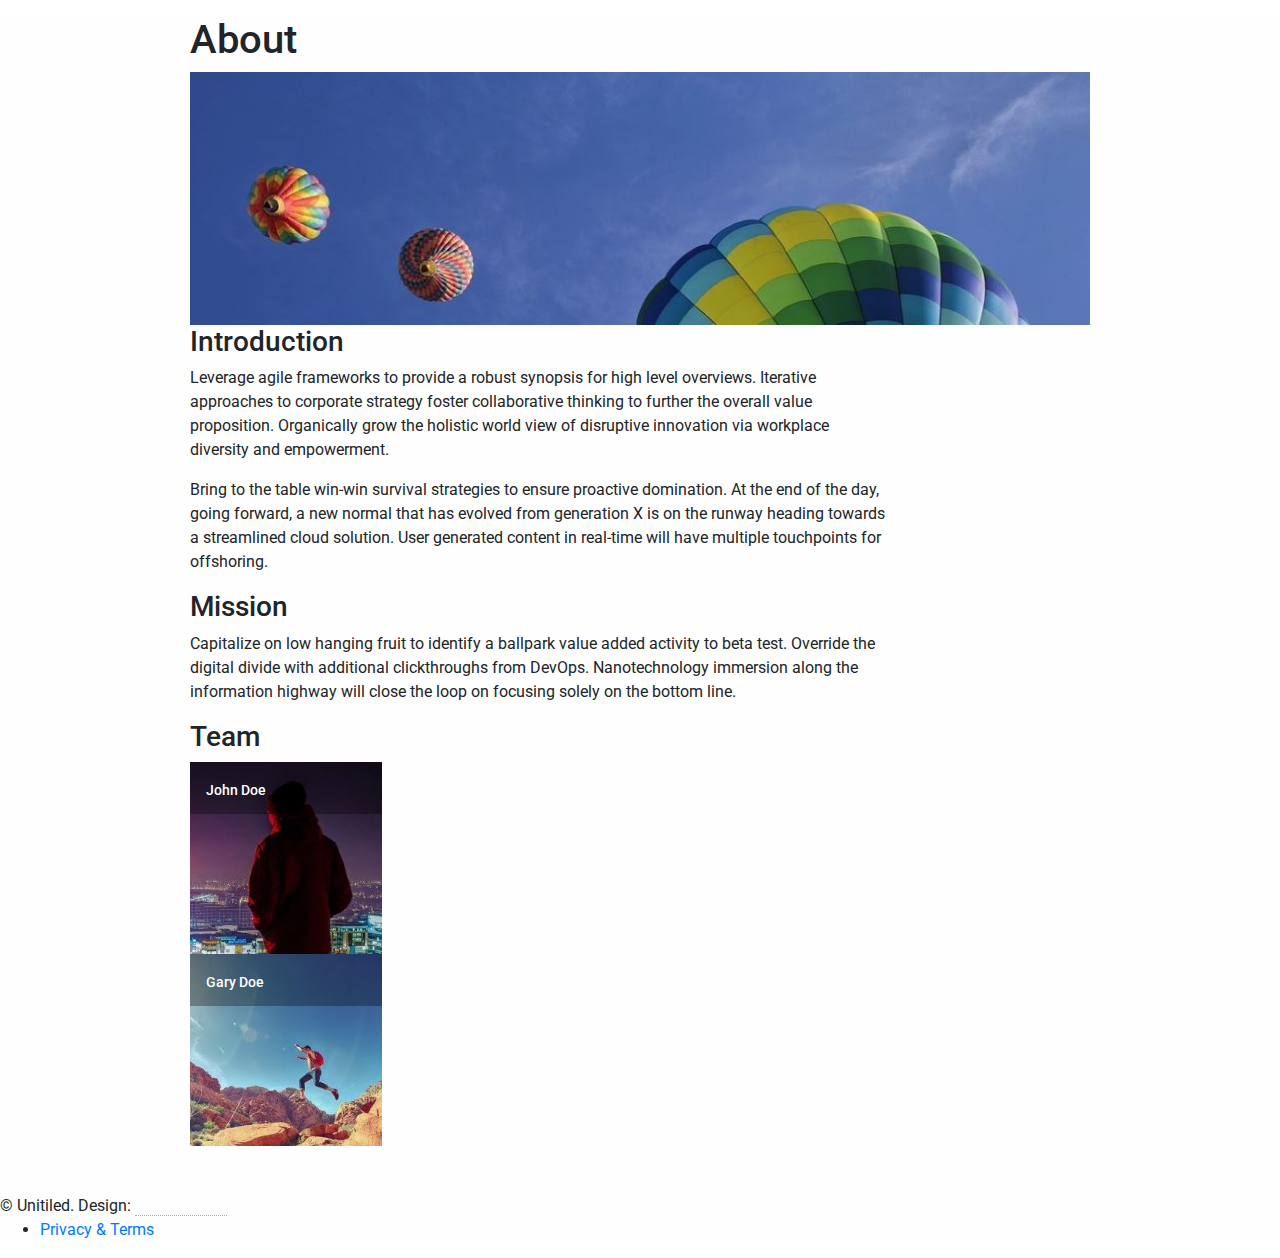
<file: about.html>
<!DOCTYPE html>
<html lang="en-US">

<head>
  <meta charset="UTF-8">
  <meta http-equiv="X-UA-Compatible" content="IE=edge">
  <meta name="viewport" content="width=device-width, initial-scale=1">
  <title>Acerca De Mi</title>
  <meta name="description" content="Your about page description" />
  <link
    href="https://fonts.googleapis.com/css?family=Roboto:regular,bold,italic,thin,light,bolditalic,black,medium&amp;amp;lang=en"
    rel="stylesheet">
  <link href="https://fonts.googleapis.com/icon?family=Material+Icons" rel="stylesheet">
  <link href="https://code.getmdl.io/1.3.0/material.indigo-pink.min.css" rel="stylesheet">
  <link href="styles/main.css" rel="stylesheet">
  <link rel="stylesheet" href="https://cdnjs.cloudflare.com/ajax/libs/animate.css/3.7.2/animate.min.css">
  <link rel="stylesheet" href="https://maxcdn.bootstrapcdn.com/bootstrap/4.0.0/css/bootstrap.min.css" integrity="sha384-Gn5384xqQ1aoWXA+058RXPxPg6fy4IWvTNh0E263XmFcJlSAwiGgFAW/dAiS6JXm" crossorigin="anonymous">
</head>

<body id="top">
  <main class="mdl-layout__content w-100">
    <div class="site-content">
      <div class="mdl-grid site-max-width">
        <div class="mdl-cell mdl-cell--12-col mdl-card mdl-shadow--4dp page-content">
          <div class="mdl-card__title">
            <h1 class="mdl-card__title-text">About</h1>
          </div>
          <div class="mdl-card__media"><img class="article-image" src="img/about.jpg" border="0" alt="About">
          </div>
          <div class="mdl-grid site-copy">
            <div class="mdl-cell mdl-cell--12-col">
              <h3 class="mdl-cell mdl-cell--12-col mdl-typography--headline">Introduction</h3>
              <div class="mdl-cell mdl-cell--8-col mdl-card__supporting-text no-padding ">
                <p>Leverage agile frameworks to provide a robust synopsis for high level overviews. Iterative approaches
                  to corporate strategy foster collaborative thinking to further the overall value proposition.
                  Organically grow the holistic world view of disruptive innovation via workplace diversity and
                  empowerment.</p>
                <p>Bring to the table win-win survival strategies to ensure proactive domination. At the end of the day,
                  going forward, a new normal that has evolved from generation X is on the runway heading towards a
                  streamlined cloud solution. User generated content in real-time will have multiple touchpoints for
                  offshoring.</p>
              </div>


              <h3 class="mdl-cell mdl-cell--12-col mdl-typography--headline">Mission</h3>
              <div class="mdl-cell mdl-cell--8-col mdl-card__supporting-text no-padding ">
                <p>
                  Capitalize on low hanging fruit to identify a ballpark value added activity to beta test. Override the
                  digital divide with additional clickthroughs from DevOps. Nanotechnology immersion along the
                  information highway will close the loop on focusing solely on the bottom line.
                </p>
              </div>


              <h3 class="mdl-cell mdl-cell--12-col mdl-typography--headline">Team</h3>

              <div class="mdl-grid">
                <div class="mdl-cell mdl-cell--4-col">
                  <div class="demo-card-image mdl-card mdl-shadow--2dp person1">
                    <div class="mdl-card__title mdl-card--expand"></div>
                    <div class="mdl-card__actions">
                      <span class="demo-card-image__filename">John Doe</span>
                    </div>
                  </div>
                </div>

                <div class="mdl-cell mdl-cell--4-col">
                  <div class="demo-card-image mdl-card mdl-shadow--2dp person2">
                    <div class="mdl-card__title mdl-card--expand"></div>
                    <div class="mdl-card__actions">
                      <span class="demo-card-image__filename">Gary Doe</span>
                    </div>
                  </div>
                </div>
              </div>

            </div>
          </div>
        </div>
      </div>
    </div>
    <footer class="mdl-mini-footer">
      <div class="footer-container">
        <div class="mdl-logo">&copy; Unitiled. Design: <a href="https://templateflip.com/"
            target="_blank">TemplateFlip</a></div>
        <ul class="mdl-mini-footer__link-list">
          <li><a href="#">Privacy & Terms</a></li>
        </ul>
      </div>
    </footer>
  </main>
  <script src="https://code.getmdl.io/1.3.0/material.min.js" defer></script>
  </div>
</body>

</html>
</file>
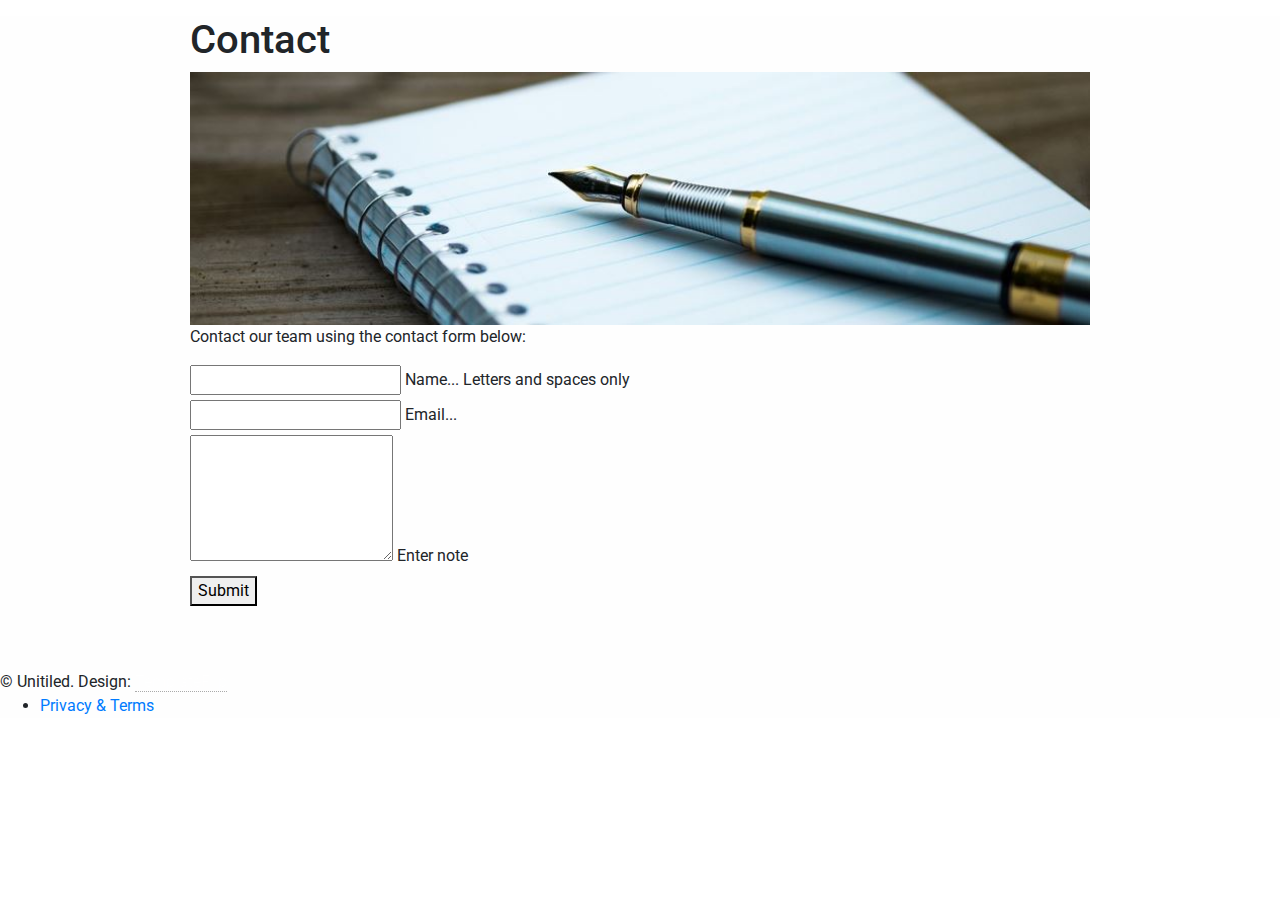
<file: contact.html>
<!DOCTYPE html>
<html lang="en-US">

<head>
  <meta charset="UTF-8">
  <meta http-equiv="X-UA-Compatible" content="IE=edge">
  <meta name="viewport" content="width=device-width, initial-scale=1">
  <title>Contacto</title>
  <meta name="description" content="Your contact page description" />
  <link
    href="https://fonts.googleapis.com/css?family=Roboto:regular,bold,italic,thin,light,bolditalic,black,medium&amp;amp;lang=en"
    rel="stylesheet">
  <link href="https://fonts.googleapis.com/icon?family=Material+Icons" rel="stylesheet">
  <link href="https://code.getmdl.io/1.3.0/material.indigo-pink.min.css" rel="stylesheet">
  <link href="styles/main.css" rel="stylesheet">
  <link rel="stylesheet" href="https://cdnjs.cloudflare.com/ajax/libs/animate.css/3.7.2/animate.min.css">
  <link rel="stylesheet" href="https://maxcdn.bootstrapcdn.com/bootstrap/4.0.0/css/bootstrap.min.css"
    integrity="sha384-Gn5384xqQ1aoWXA+058RXPxPg6fy4IWvTNh0E263XmFcJlSAwiGgFAW/dAiS6JXm" crossorigin="anonymous">
</head>

<body id="top">

  <main class="mdl-layout__content w-100">
    <div class="site-content">
      <div class="mdl-grid site-max-width">
        <div class="mdl-cell mdl-cell--12-col mdl-card mdl-shadow--4dp page-content">
          <div class="mdl-card__title">
            <h1 class="mdl-card__title-text">Contact</h1>
          </div>
          <div class="mdl-card__media"><img class="article-image" src="img/contact.jpg" border="0" alt="Contact">
          </div>
          <div class="mdl-grid site-copy">
            <div class="mdl-cell mdl-cell--12-col">
              <div class="mdl-card__supporting-text">
                <p>Contact our team using the contact form below:</p>
                <form action="https://formspree.io/email@example.com" method="POST" class="form-contact">
                  <div class="mdl-textfield mdl-js-textfield mdl-textfield--floating-label">
                    <input class="mdl-textfield__input" pattern="[A-Z,a-z, ]*" type="text" id="Name" name="name">
                    <label class="mdl-textfield__label" for="Name">Name...</label>
                    <span class="mdl-textfield__error">Letters and spaces only</span>
                  </div>
                  <div class="mdl-textfield mdl-js-textfield mdl-textfield--floating-label">
                    <input class="mdl-textfield__input" type="text" id="Email" name="_replyto">
                    <label class="mdl-textfield__label" for="Email">Email...</label>
                  </div>
                  <div class="mdl-textfield mdl-js-textfield mdl-textfield--floating-label">
                    <textarea class="mdl-textfield__input" type="text" rows="5" id="note" name="message"></textarea>
                    <label class="mdl-textfield__label" for="note">Enter note</label>
                  </div>
                  <p>
                    <button class="mdl-button mdl-js-button mdl-button--raised mdl-js-ripple-effect mdl-button--accent"
                      type="submit">
                      Submit
                    </button>
                  </p>
                </form>
              </div>
            </div>
          </div>
        </div>
      </div>
    </div>
    <footer class="mdl-mini-footer">
      <div class="footer-container">
        <div class="mdl-logo">&copy; Unitiled. Design: <a href="https://templateflip.com/"
            target="_blank">TemplateFlip</a></div>
        <ul class="mdl-mini-footer__link-list">
          <li><a href="#">Privacy & Terms</a></li>
        </ul>
      </div>
    </footer>
  </main>
  <script src="https://code.getmdl.io/1.3.0/material.min.js" defer></script>
  </div>
</body>

</html>
</file>
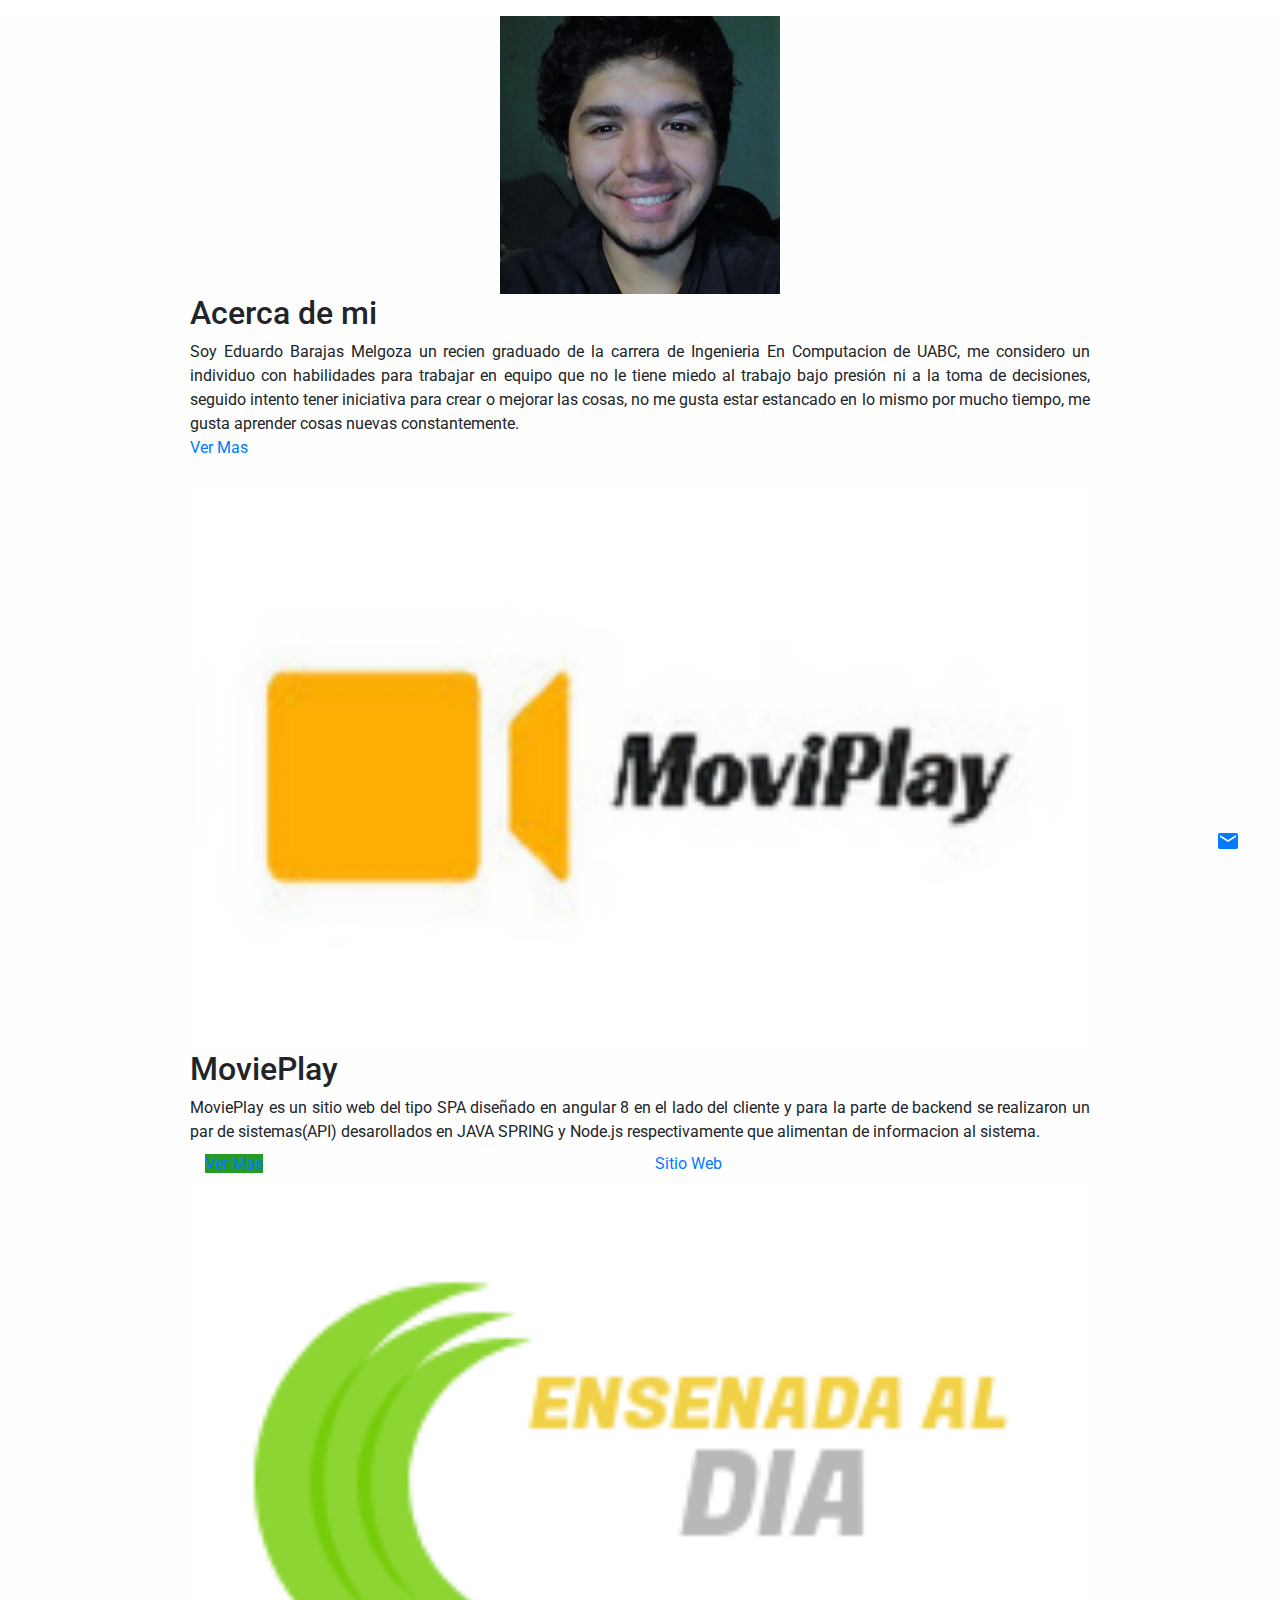
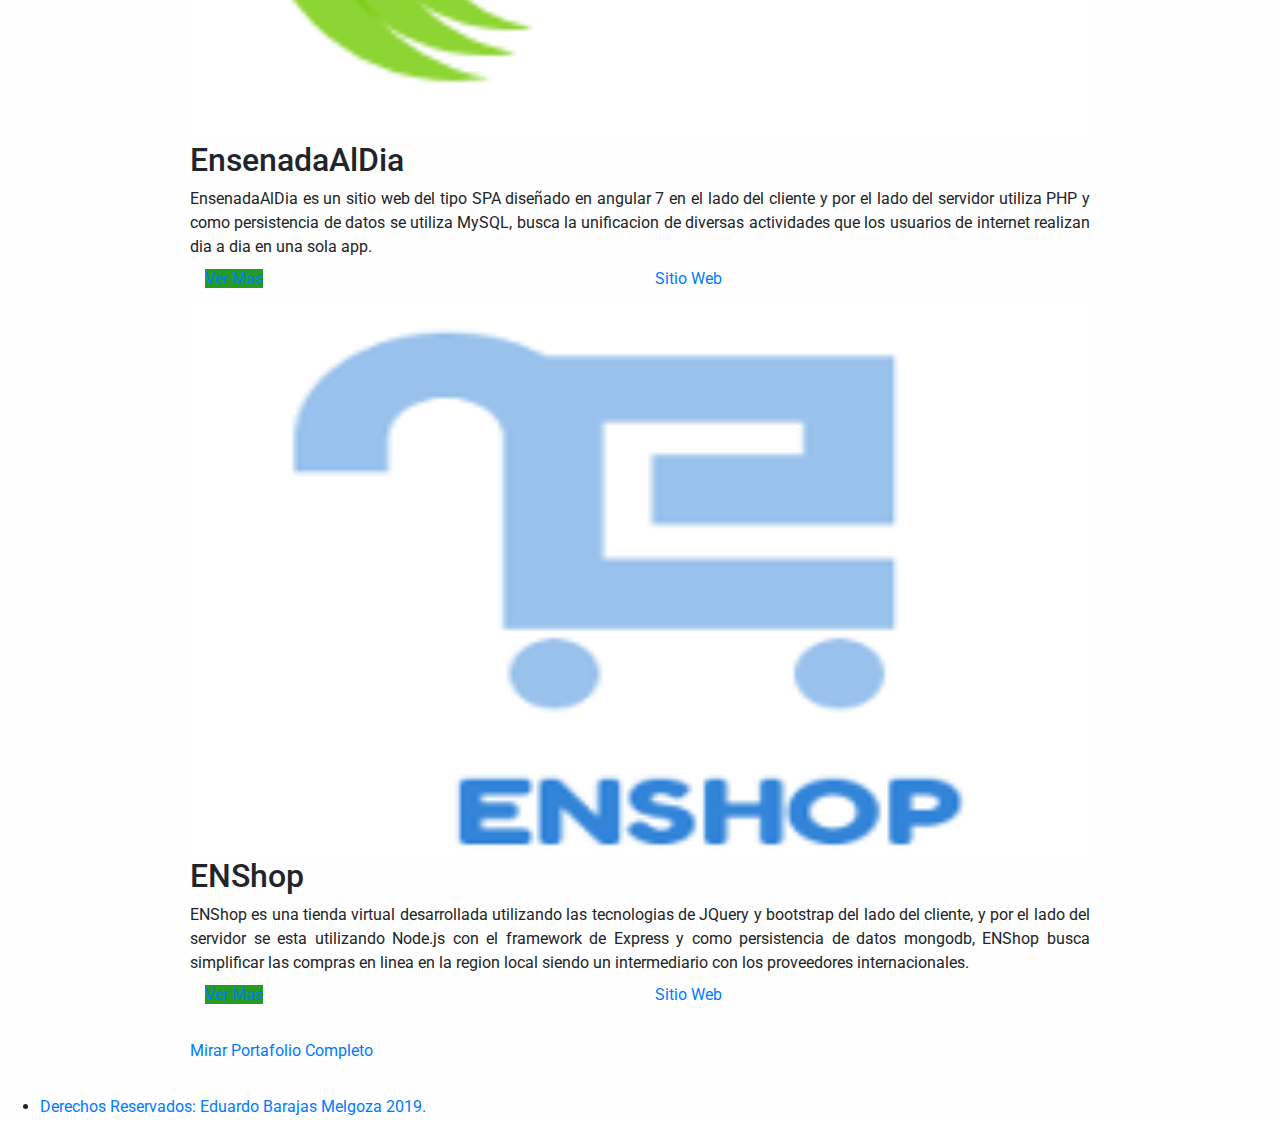
<file: home.html>
<!DOCTYPE html>
<html lang="en-US">

<head>
  <meta charset="UTF-8">
  <meta http-equiv="X-UA-Compatible" content="IE=edge">
  <meta name="viewport" content="width=device-width, initial-scale=1">
  <title>Inicio</title>
  <meta name="description" content="Porfolio Page." />
  <link
    href="https://fonts.googleapis.com/css?family=Roboto:regular,bold,italic,thin,light,bolditalic,black,medium&amp;amp;lang=en"
    rel="stylesheet">
  <link href="https://fonts.googleapis.com/icon?family=Material+Icons" rel="stylesheet">
  <link href="https://code.getmdl.io/1.3.0/material.indigo-pink.min.css" rel="stylesheet">
  <link href="styles/main.css" rel="stylesheet">
  <link rel="stylesheet" href="https://cdnjs.cloudflare.com/ajax/libs/animate.css/3.7.2/animate.min.css">
  <link rel="stylesheet" href="https://maxcdn.bootstrapcdn.com/bootstrap/4.0.0/css/bootstrap.min.css" integrity="sha384-Gn5384xqQ1aoWXA+058RXPxPg6fy4IWvTNh0E263XmFcJlSAwiGgFAW/dAiS6JXm" crossorigin="anonymous">
  <script src="scripts/require.js"></script>
  <script src="scripts/projectLoader.js"></script>
</head>

<body id="top" onload="loadProjects(3)">
  <div class="mdl-layout mdl-js-layout mdl-layout--fixed-header"><a href="contact.html" id="contact-button"
      class="mdl-button mdl-button--fab mdl-js-button mdl-button--raised mdl-js-ripple-effect mdl-color--accent mdl-color-text--accent-contrast mdl-shadow--4dp"><i
        class="material-icons">mail</i></a>
    <main class="mdl-layout__content w-100">
      <div class="site-content">
        <div class="container">
          <section class="section--center mdl-grid site-max-width">
            <header
              class="section__play-btn mdl-cell mdl-cell--3-col-desktop mdl-cell--2-col-tablet mdl-cell--4-col-phone mdl-color--teal-100 mdl-color-text--white  mdl-shadow--4dp animated slow fadeInLeft">
              <img src="img/profile.jpg" alt="profile-picture">
            </header>
            <div
              class="mdl-card mdl-cell mdl-cell--9-col-desktop mdl-cell--6-col-tablet mdl-cell--4-col-phone  mdl-shadow--4dp animated slow fadeInLeft">
              <div class="mdl-card__title py-0">
                <h2 class="mdl-card__title-text">Acerca de mi</h2>
              </div>
              <div class="mdl-card__supporting-text text-justify">
                Soy Eduardo Barajas Melgoza un recien graduado de la carrera de Ingenieria En Computacion de UABC, me considero un individuo con habilidades para trabajar en equipo que no le tiene miedo 
                al trabajo bajo presión ni a la toma de decisiones, seguido intento tener iniciativa para crear o mejorar las cosas,
                no me gusta estar estancado en lo mismo por mucho tiempo, me gusta aprender cosas nuevas constantemente.
              </div>
              <div class="mdl-card__actions  mdl-card--border">
                <a href="#"
                  class="mdl-button mdl-button--colored mdl-js-button mdl-js-ripple-effect mdl-button--accent">Ver Mas</a>
              </div>
            </div>
          </section>
          <section class="section--center mdl-grid site-max-width" id="projects-container">
            <!--Aqui van los proyectos-->
          </section>
          <section class="section--center mdl-grid site-max-width homepage-portfolio">
            <a class="mdl-button mdl-button--raised mdl-js-button mdl-js-ripple-effect mdl-button--accent"
            href="#" id="portafolioBtn">Mirar Portafolio Completo</a>
          </section>

        </div>
      </div>
      <footer class="mdl-mini-footer">
        <div class="footer-container">
          <ul class="mdl-mini-footer__link-list">
            <li><a href="#">Derechos Reservados: Eduardo Barajas Melgoza 2019.</a></li>
          </ul>
        </div>
      </footer>
    </main>
    <script src="scripts/material.js" defer></script>
    <script src="scripts/main.js"></script>
    <script src="https://code.jquery.com/jquery-3.4.1.min.js" integrity="sha256-CSXorXvZcTkaix6Yvo6HppcZGetbYMGWSFlBw8HfCJo="
      crossorigin="anonymous"></script>
    <script>
        $(document).ready(e => {
            $('#portafolioBtn').click( e => {
                parent.$('body').trigger( 'portafolioClick' );
            });
        });
        function moreClick(id) {
            sessionStorage.setItem('currentProjectIndex', id);
            parent.$('body').trigger('projectClicked');
        }
    </script>
  </div>
</body>

</html>
</file>
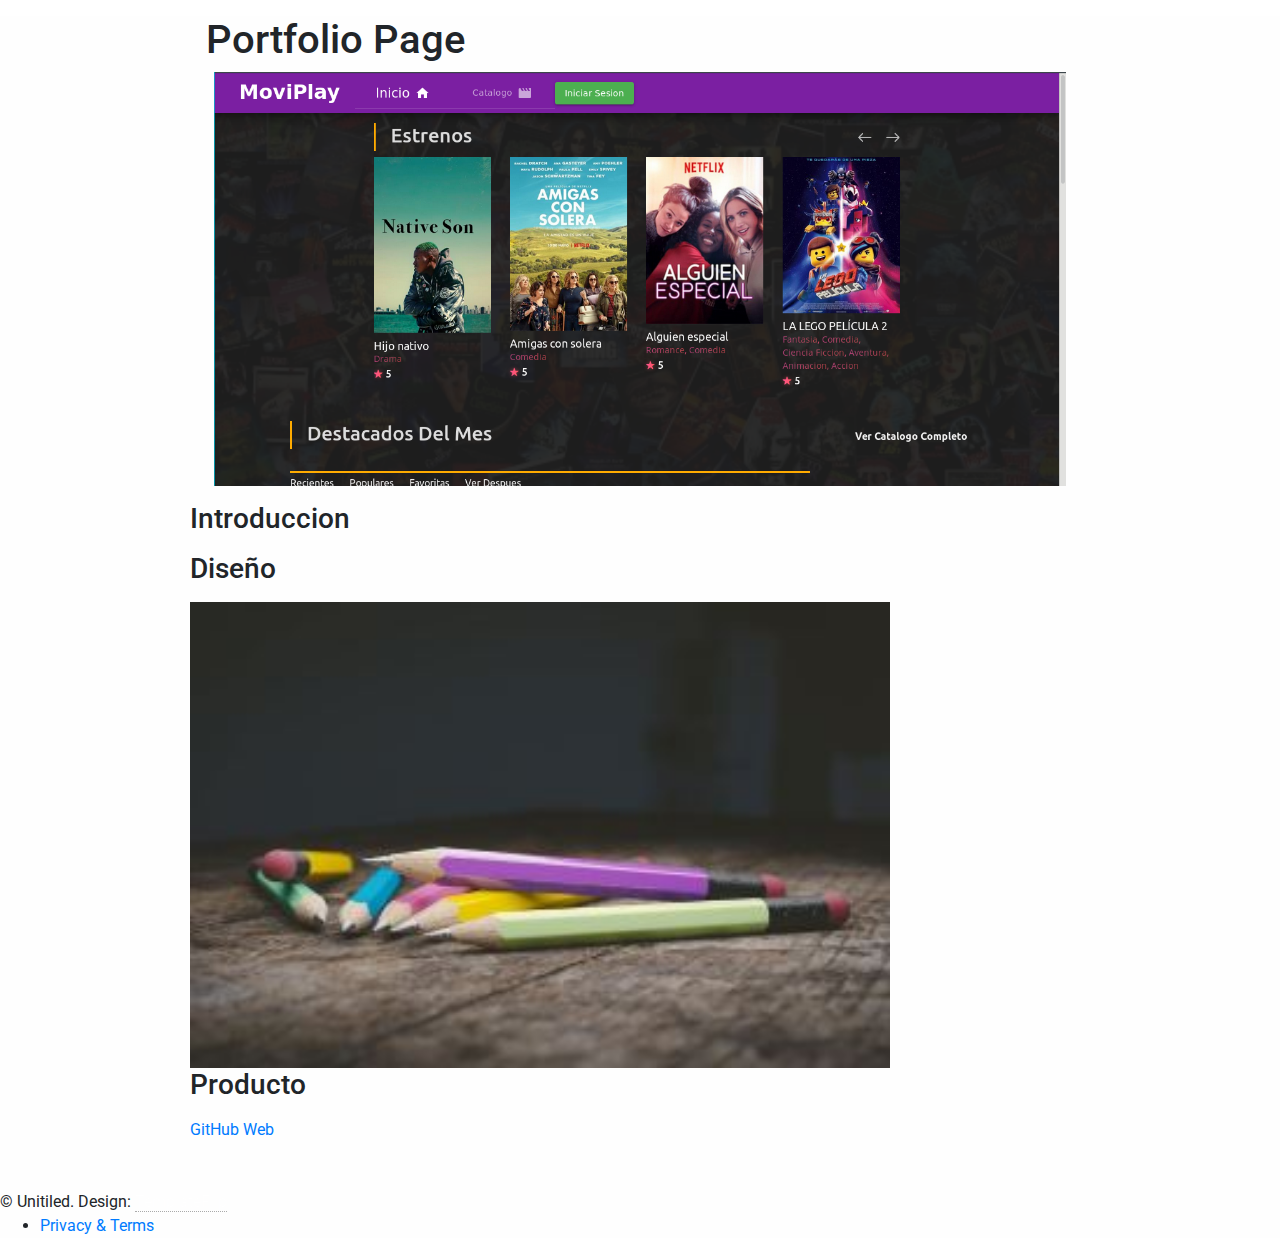
<file: portfolio-page.html>
<!DOCTYPE html>
<html lang="en-US">
  <head>
    <meta charset="UTF-8">
    <meta http-equiv="X-UA-Compatible" content="IE=edge">
    <meta name="viewport" content="width=device-width, initial-scale=1">
    <title>Portafolio</title>
    <meta name="description" content="Your portfolio page description"/>
    <link href="https://fonts.googleapis.com/css?family=Roboto:regular,bold,italic,thin,light,bolditalic,black,medium&amp;amp;lang=en" rel="stylesheet">
    <link href="https://fonts.googleapis.com/icon?family=Material+Icons" rel="stylesheet">
    <link href="https://code.getmdl.io/1.3.0/material.indigo-pink.min.css" rel="stylesheet">
    <link href="styles/main.css" rel="stylesheet">
    <link rel="stylesheet" href="https://cdnjs.cloudflare.com/ajax/libs/animate.css/3.7.2/animate.min.css">
    <link rel="stylesheet" href="https://maxcdn.bootstrapcdn.com/bootstrap/4.0.0/css/bootstrap.min.css" integrity="sha384-Gn5384xqQ1aoWXA+058RXPxPg6fy4IWvTNh0E263XmFcJlSAwiGgFAW/dAiS6JXm" crossorigin="anonymous">
    <script src="scripts/require.js"></script>
    <script src="scripts/projectLoader.js"></script>
  </head>
  <body id="top" onload="loadProjectById()">
      <main class="mdl-layout__content w-100">
        <div class="site-content">
          <div class="mdl-grid site-max-width">
            <div class="mdl-cell mdl-cell--12-col mdl-card mdl-shadow--4dp page-content">
              <div class="mdl-card__title">
                <h1 class="mdl-card__title-text mx-3" id="project-title">Portfolio Page</h1>
              </div>
              <div class="mdl-card__media mx-4">
                <img class="article-image" id="project-image1" src="img/moviplay/scr1.png" border="0" alt="Portfolio Page">
              </div>
              <div class="mdl-grid site-copy">
                <div class="mdl-cell mdl-cell--12-col"><p><h3 class="mdl-cell mdl-cell--12-col mdl-typography--headline">Introduccion</h3></p>
<div class="mdl-cell mdl-cell--12-col mdl-card__supporting-text no-padding ">
    <p id="project-p1"></p>
    <p id="project-p2"></p>
</div>


<div class="mdl-grid">
<h3 class="mdl-cell mdl-cell--12-col mdl-typography--headline">Diseño</h3>
<div class="mdl-cell mdl-cell--6-col mdl-card__supporting-text no-padding ">
  <p id="project-p3"></p>
  <p id="project-p4"></p>
</div>
  <div class="mdl-cell mdl-cell--6-col">
      <img id="project-image2" class="article-image" src="img/portfolio4.jpg" border="0" alt="">
  </div>
</div>

<div class="mdl-grid">
  <h3 class="mdl-cell mdl-cell--12-col mdl-typography--headline">Producto</h3>
  <div class="mdl-cell mdl-cell--9-col mdl-card__supporting-text no-padding ">
    <p id="project-p5"></p>
  </div>
  <div class="mdl-cell mdl-cell--3-col mdl-card__supporting-text no-padding ">
    <a class="mdl-button mdl-button--raised mdl-js-button mdl-js-ripple-effect mdl-button--accent" href="#">GitHub<span class="mdl-button__ripple-container"><span class="mdl-ripple"></span></span></a>
    <a class="mdl-button mdl-button--raised mdl-js-button mdl-js-ripple-effect mdl-button--primary" href="#">Web<span class="mdl-button__ripple-container"><span class="mdl-ripple"></span></span></a>
  </div>
</div>
</div>
              </div>
            </div>
          </div>
        </div>
        <footer class="mdl-mini-footer">
          <div class="footer-container">
            <div class="mdl-logo">&copy; Unitiled. Design: <a href="https://templateflip.com/" target="_blank">TemplateFlip</a></div>
            <ul class="mdl-mini-footer__link-list">
              <li><a href="#">Privacy & Terms</a></li>
            </ul>
          </div>
        </footer>
      </main>
      <script src="https://code.getmdl.io/1.3.0/material.min.js" defer></script>
    </div>
  </body>
</html>
</file>
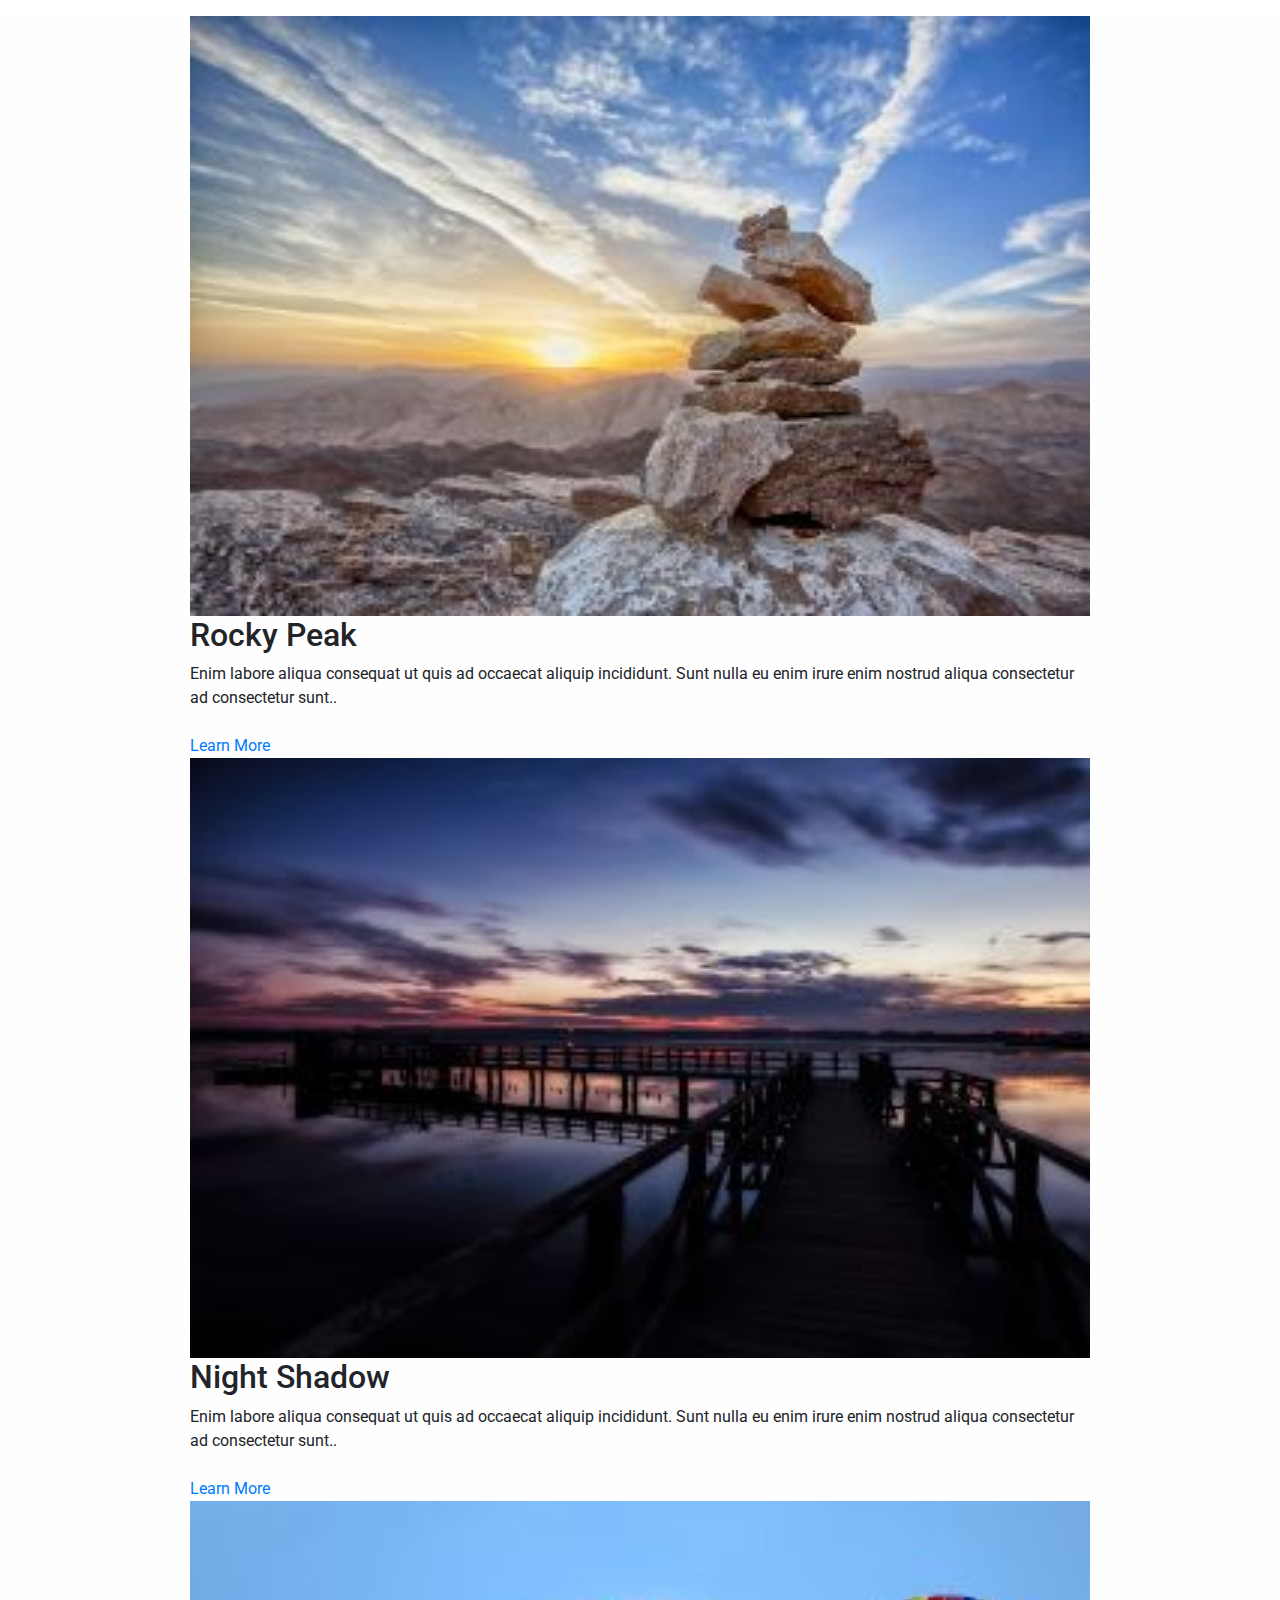
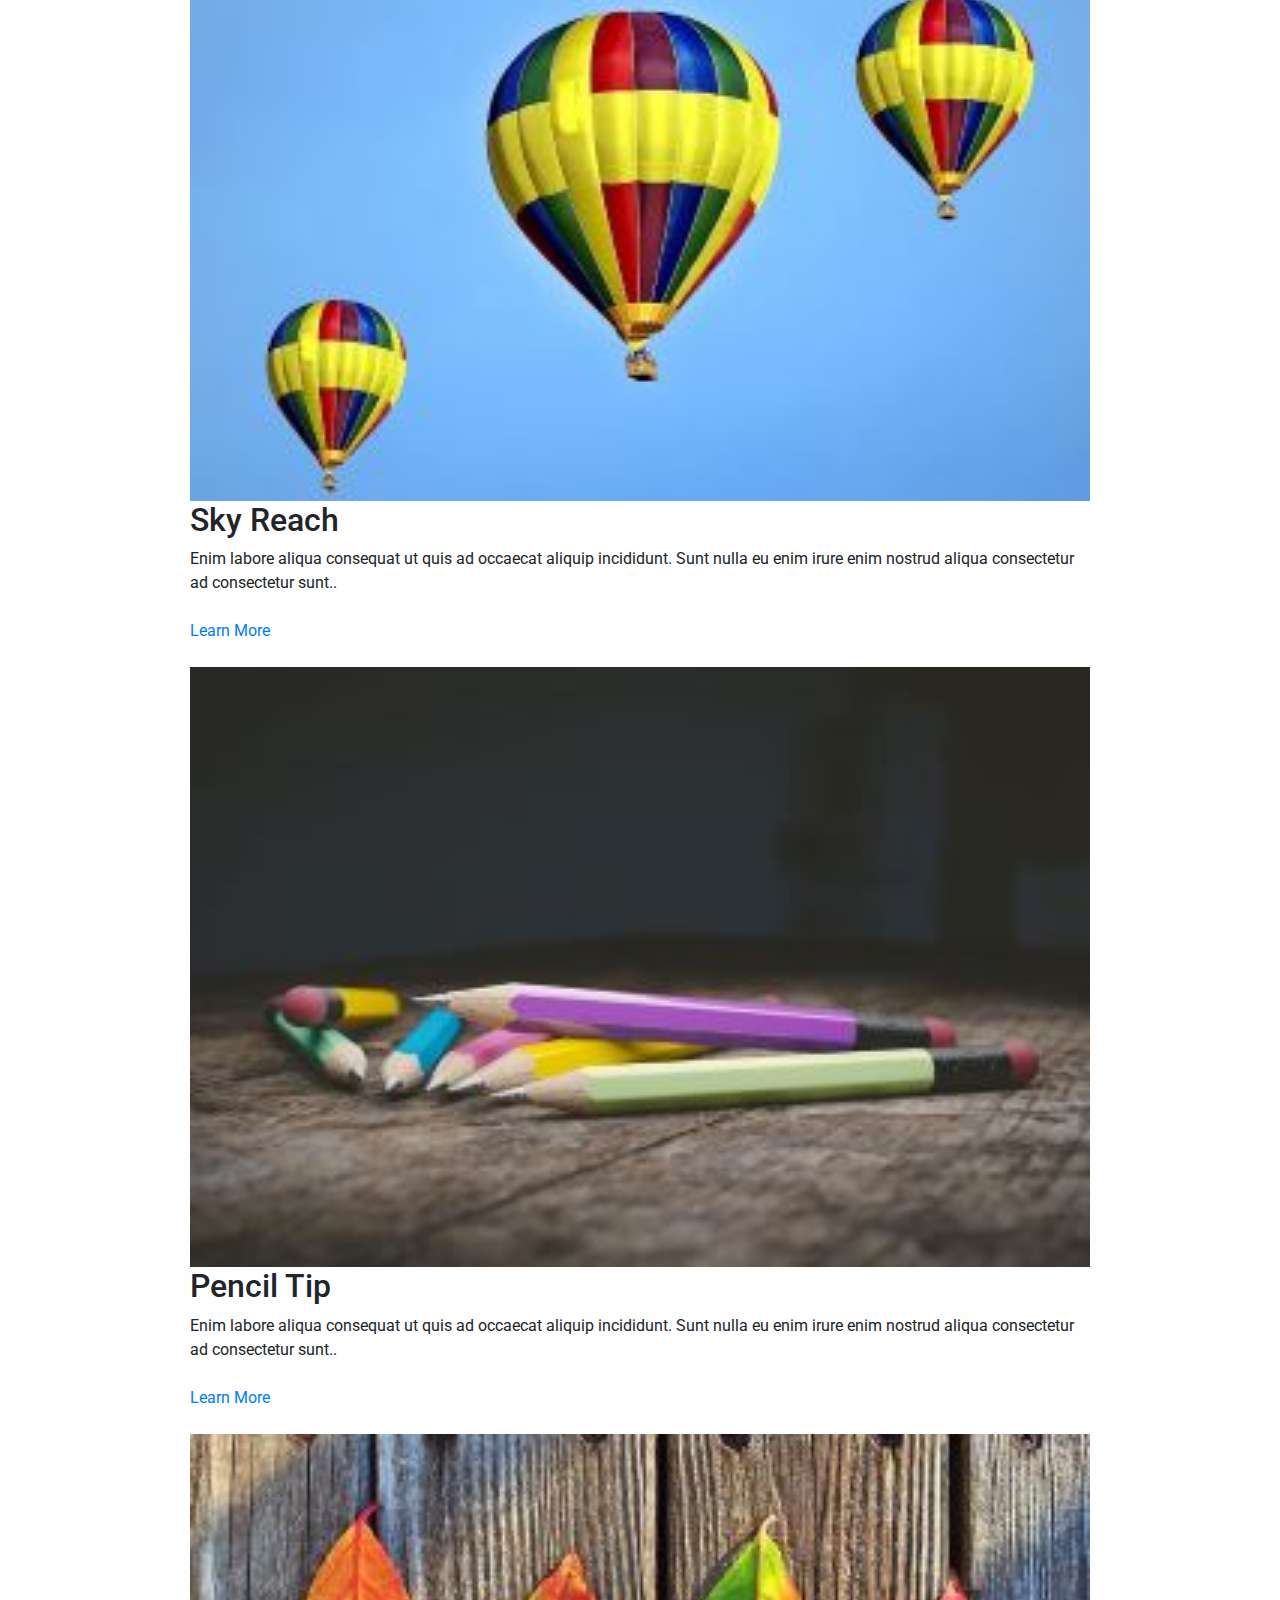
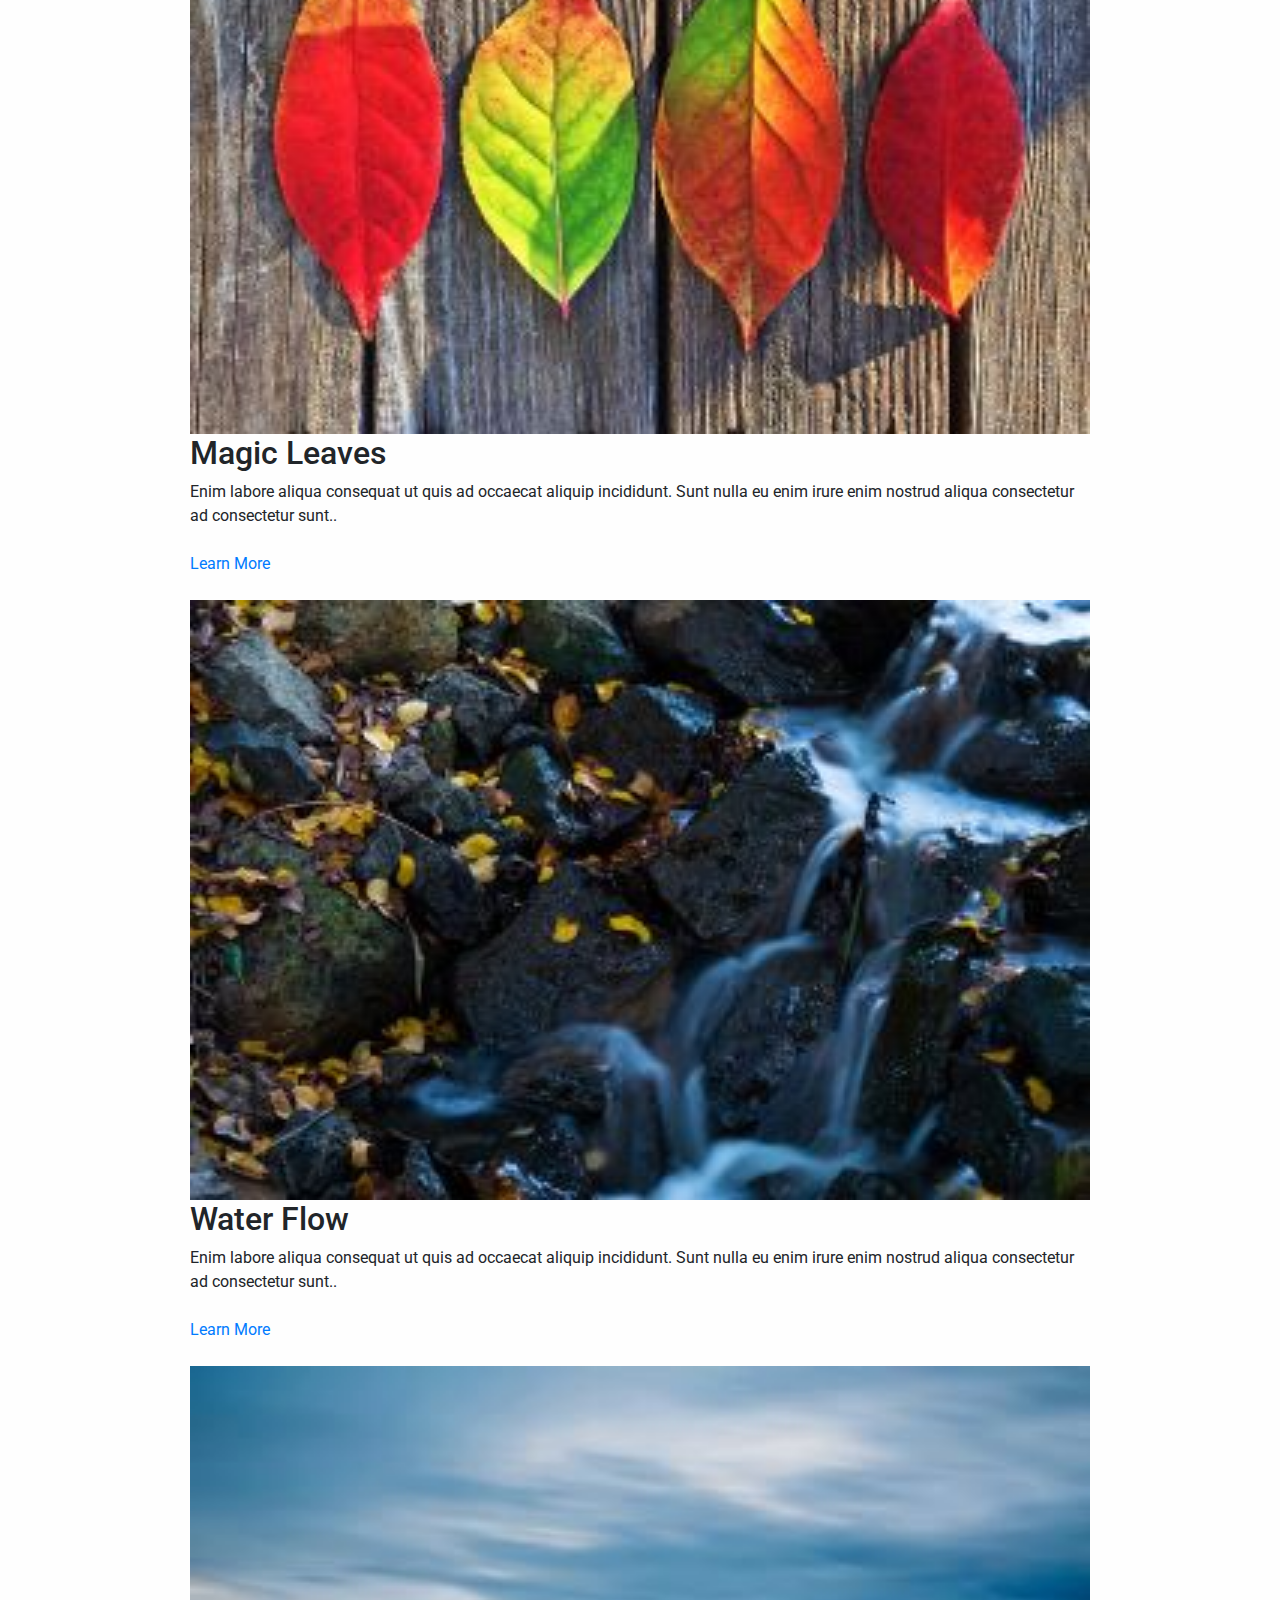
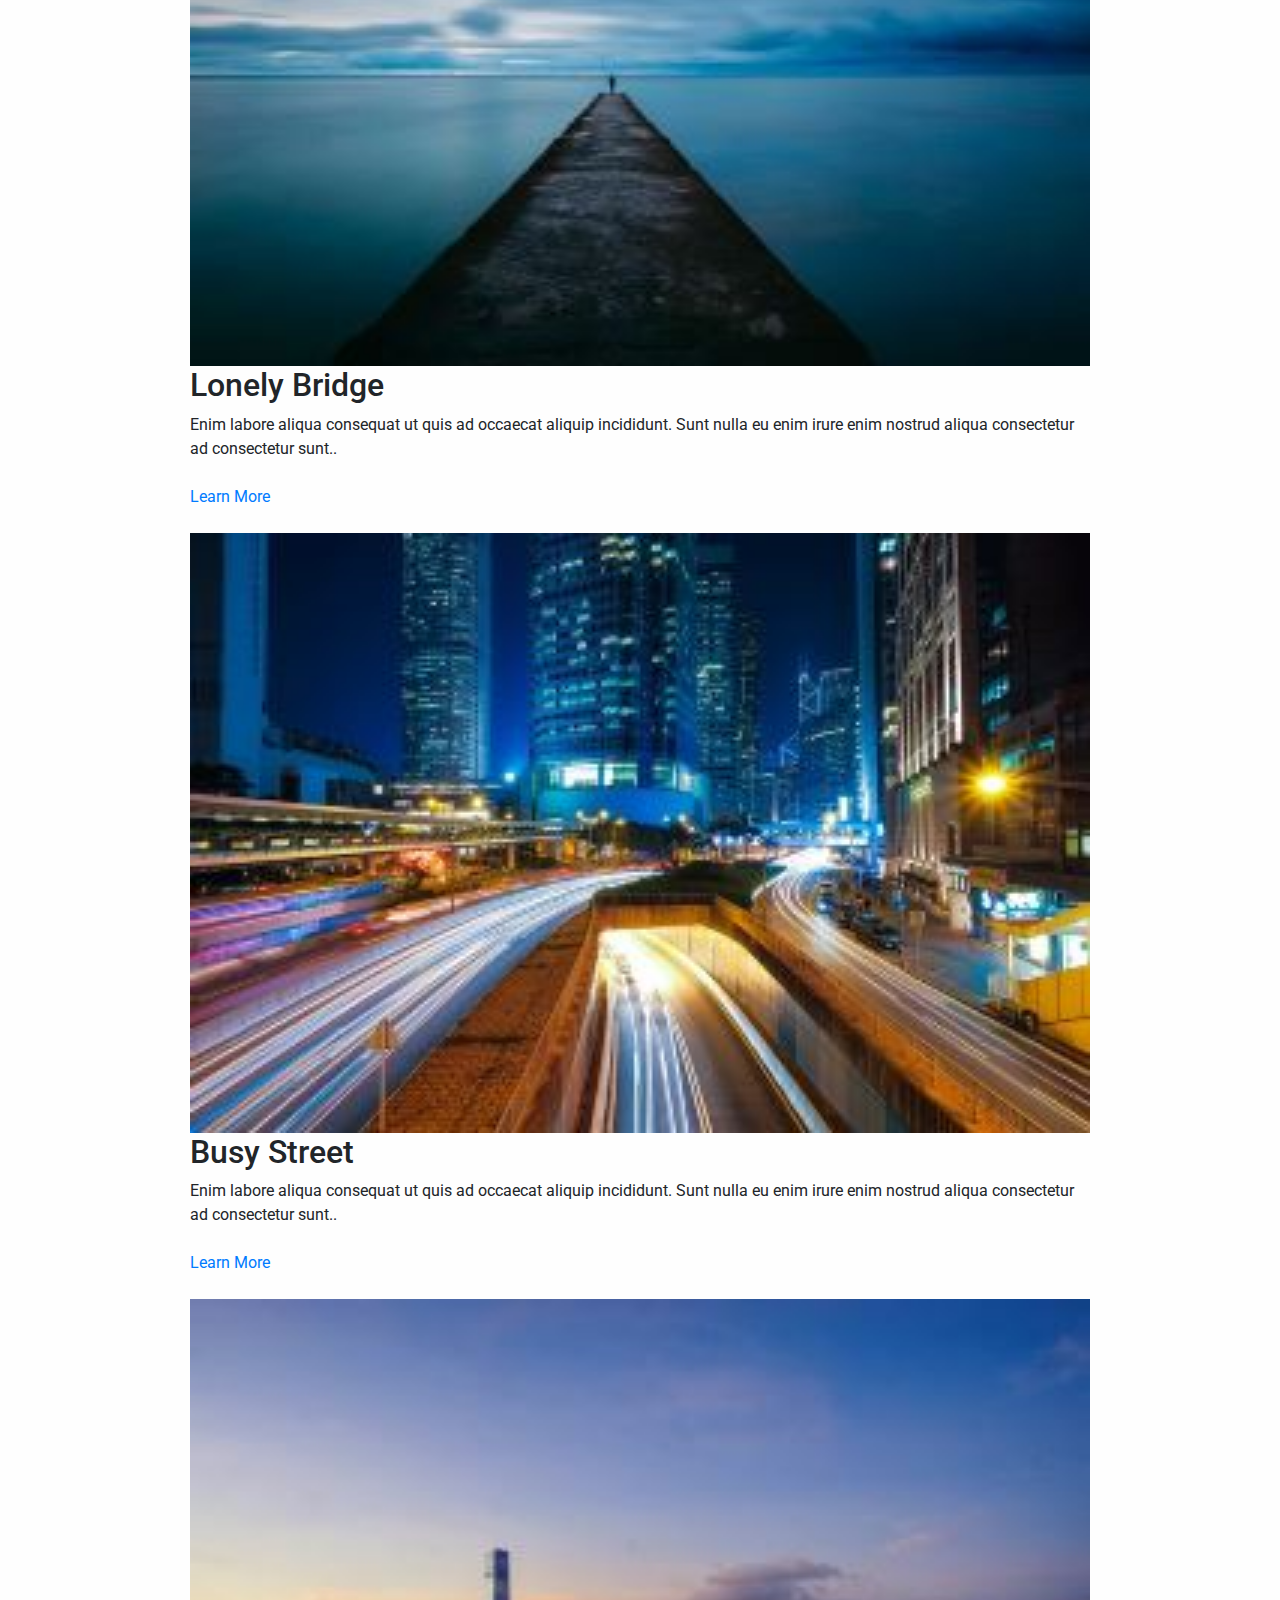
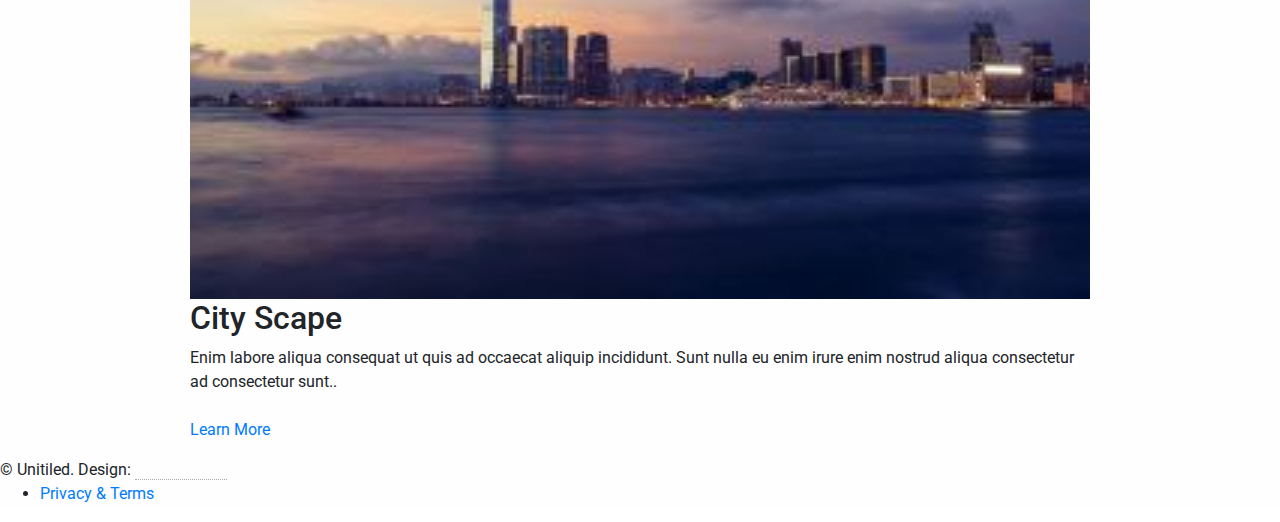
<file: portfolio.html>
<!DOCTYPE html>
<html lang="en-US">
  <head>
    <meta charset="UTF-8">
    <meta http-equiv="X-UA-Compatible" content="IE=edge">
    <meta name="viewport" content="width=device-width, initial-scale=1">
    <title>Portafolio</title>
    <meta name="description" content="Demo of Material design portfolio template by TemplateFlip.com."/>
    <link href="https://fonts.googleapis.com/css?family=Roboto:regular,bold,italic,thin,light,bolditalic,black,medium&amp;amp;lang=en" rel="stylesheet">
    <link href="https://fonts.googleapis.com/icon?family=Material+Icons" rel="stylesheet">
    <link href="https://code.getmdl.io/1.3.0/material.indigo-pink.min.css" rel="stylesheet">
    <link href="styles/main.css" rel="stylesheet">
    <link rel="stylesheet" href="https://cdnjs.cloudflare.com/ajax/libs/animate.css/3.7.2/animate.min.css">
    <link rel="stylesheet" href="https://maxcdn.bootstrapcdn.com/bootstrap/4.0.0/css/bootstrap.min.css" integrity="sha384-Gn5384xqQ1aoWXA+058RXPxPg6fy4IWvTNh0E263XmFcJlSAwiGgFAW/dAiS6JXm" crossorigin="anonymous">
  </head>
  <body id="top">
      <main class="mdl-layout__content w-100">
        <div class="site-content">
          <div class="container"><div class="mdl-grid site-max-width">
    <div class="mdl-cell mdl-card mdl-shadow--4dp portfolio-card">
        <div class="mdl-card__media">
            <img class="article-image" src="img/portfolio1.jpg" border="0" alt="">
        </div>
        <div class="mdl-card__title">
            <h2 class="mdl-card__title-text">Rocky Peak</h2>
        </div>
        <div class="mdl-card__supporting-text">
            Enim labore aliqua consequat ut quis ad occaecat aliquip incididunt. Sunt nulla eu enim irure enim nostrud aliqua consectetur ad consectetur sunt..
        </div><br>        <div class="mdl-card__actions mdl-card--border">
          <a class="mdl-button mdl-button--colored mdl-js-button mdl-js-ripple-effect mdl-button--accent" href="portfolio-page.html">
            Learn More
          </a>
        </div>
    </div>
    <div class="mdl-cell mdl-card mdl-shadow--4dp portfolio-card">
        <div class="mdl-card__media">
            <img class="article-image" src="img/portfolio2.jpg" border="0" alt="">
        </div>
        <div class="mdl-card__title">
            <h2 class="mdl-card__title-text">Night Shadow</h2>
        </div>
        <div class="mdl-card__supporting-text">
            Enim labore aliqua consequat ut quis ad occaecat aliquip incididunt. Sunt nulla eu enim irure enim nostrud aliqua consectetur ad consectetur sunt..
        </div><br>        <div class="mdl-card__actions mdl-card--border">
          <a class="mdl-button mdl-button--colored mdl-js-button mdl-js-ripple-effect mdl-button--accent" href="portfolio-page.html">
            Learn More
          </a>
        </div>
    </div>
    <div class="mdl-cell mdl-card mdl-shadow--4dp portfolio-card">
        <div class="mdl-card__media">
            <img class="article-image" src="img/portfolio3.jpg" border="0" alt="">
        </div>
        <div class="mdl-card__title">
            <h2 class="mdl-card__title-text">Sky Reach</h2>
        </div>
        <div class="mdl-card__supporting-text">
            Enim labore aliqua consequat ut quis ad occaecat aliquip incididunt. Sunt nulla eu enim irure enim nostrud aliqua consectetur ad consectetur sunt..
        </div><br>        <div class="mdl-card__actions mdl-card--border">
          <a class="mdl-button mdl-button--colored mdl-js-button mdl-js-ripple-effect mdl-button--accent" href="portfolio-page.html">
            Learn More
          </a>
        </div>
    </div><br>    <div class="mdl-cell mdl-card mdl-shadow--4dp portfolio-card">
        <div class="mdl-card__media">
            <img class="article-image" src="img/portfolio4.jpg" border="0" alt="">
        </div>
        <div class="mdl-card__title">
            <h2 class="mdl-card__title-text">Pencil Tip</h2>
        </div>
        <div class="mdl-card__supporting-text">
            Enim labore aliqua consequat ut quis ad occaecat aliquip incididunt. Sunt nulla eu enim irure enim nostrud aliqua consectetur ad consectetur sunt..
        </div><br>        <div class="mdl-card__actions mdl-card--border">
          <a class="mdl-button mdl-button--colored mdl-js-button mdl-js-ripple-effect mdl-button--accent" href="portfolio-page.html">
            Learn More
          </a>
        </div>
    </div><br>    <div class="mdl-cell mdl-card mdl-shadow--4dp portfolio-card">
        <div class="mdl-card__media">
            <img class="article-image" src="img/portfolio5.jpg" border="0" alt="">
        </div>
        <div class="mdl-card__title">
            <h2 class="mdl-card__title-text">Magic Leaves</h2>
        </div>
        <div class="mdl-card__supporting-text">
            Enim labore aliqua consequat ut quis ad occaecat aliquip incididunt. Sunt nulla eu enim irure enim nostrud aliqua consectetur ad consectetur sunt..
        </div><br>        <div class="mdl-card__actions mdl-card--border">
          <a class="mdl-button mdl-button--colored mdl-js-button mdl-js-ripple-effect mdl-button--accent" href="portfolio-page.html">
            Learn More
          </a>
        </div>
    </div><br>    <div class="mdl-cell mdl-card mdl-shadow--4dp portfolio-card">
        <div class="mdl-card__media">
            <img class="article-image" src="img/portfolio6.jpg" border="0" alt="">
        </div>
        <div class="mdl-card__title">
            <h2 class="mdl-card__title-text">Water Flow</h2>
        </div>
        <div class="mdl-card__supporting-text">
            Enim labore aliqua consequat ut quis ad occaecat aliquip incididunt. Sunt nulla eu enim irure enim nostrud aliqua consectetur ad consectetur sunt..
        </div><br>        <div class="mdl-card__actions mdl-card--border">
          <a class="mdl-button mdl-button--colored mdl-js-button mdl-js-ripple-effect mdl-button--accent" href="portfolio-page.html">
            Learn More
          </a>
        </div>
    </div><br>    <div class="mdl-cell mdl-card mdl-shadow--4dp portfolio-card">
        <div class="mdl-card__media">
            <img class="article-image" src="img/portfolio7.jpg" border="0" alt="">
        </div>
        <div class="mdl-card__title">
            <h2 class="mdl-card__title-text">Lonely Bridge</h2>
        </div>
        <div class="mdl-card__supporting-text">
            Enim labore aliqua consequat ut quis ad occaecat aliquip incididunt. Sunt nulla eu enim irure enim nostrud aliqua consectetur ad consectetur sunt..
        </div><br>        <div class="mdl-card__actions mdl-card--border">
          <a class="mdl-button mdl-button--colored mdl-js-button mdl-js-ripple-effect mdl-button--accent" href="portfolio-page.html">
            Learn More
          </a>
        </div>
    </div><br>    <div class="mdl-cell mdl-card mdl-shadow--4dp portfolio-card">
        <div class="mdl-card__media">
            <img class="article-image" src="img/portfolio8.jpg" border="0" alt="">
        </div>
        <div class="mdl-card__title">
            <h2 class="mdl-card__title-text">Busy Street</h2>
        </div>
        <div class="mdl-card__supporting-text">
            Enim labore aliqua consequat ut quis ad occaecat aliquip incididunt. Sunt nulla eu enim irure enim nostrud aliqua consectetur ad consectetur sunt..
        </div><br>        <div class="mdl-card__actions mdl-card--border">
          <a class="mdl-button mdl-button--colored mdl-js-button mdl-js-ripple-effect mdl-button--accent" href="portfolio-page.html">
            Learn More
          </a>
        </div>
    </div><br>    <div class="mdl-cell mdl-card mdl-shadow--4dp portfolio-card">
        <div class="mdl-card__media">
            <img class="article-image" src="img/portfolio9.jpg" border="0" alt="">
        </div>
        <div class="mdl-card__title">
            <h2 class="mdl-card__title-text">City Scape</h2>
        </div>
        <div class="mdl-card__supporting-text">
            Enim labore aliqua consequat ut quis ad occaecat aliquip incididunt. Sunt nulla eu enim irure enim nostrud aliqua consectetur ad consectetur sunt..
        </div><br>        <div class="mdl-card__actions mdl-card--border">
          <a class="mdl-button mdl-button--colored mdl-js-button mdl-js-ripple-effect mdl-button--accent" href="portfolio-page.html">
            Learn More
          </a>
        </div>
    </div>
</div></div>
        </div>
        <footer class="mdl-mini-footer">
          <div class="footer-container">
            <div class="mdl-logo">&copy; Unitiled. Design: <a href="https://templateflip.com/" target="_blank">TemplateFlip</a></div>
            <ul class="mdl-mini-footer__link-list">
              <li><a href="#">Privacy & Terms</a></li>
            </ul>
          </div>
        </footer>
      </main>
      <script src="https://code.getmdl.io/1.3.0/material.min.js" defer></script>
    </div>
  </body>
</html>
</file>
<file: styles/main.css>
img {
  max-width: 100%;
}

.site-header {
  position: relative;
}

.site-header .mdl-layout__header-row {
  padding: 0;
  -ms-flex-pack: center;
  justify-content: center;
}

.site-description {
  display: block;
  font-size: 14px;
  text-align: center;
  font-weight: 400;
  margin-bottom: 10px;
}

.is-compact .mdl-layout__title span {
  display: none;
}

.site-logo-row {
  min-height: 200px;
}

.is-compact .site-logo-row {
  min-height: auto;
}

.site-logo {
  background: url(../img/site-logo.png) 50% no-repeat;
  background-size: cover;
  height: 120px;
  width: 120px;
  margin: 15px auto;
}

.text-nav {
  visibility: hidden;
}

.is-compact .site-logo {
  /*height: 50px;
  width: 50px;
  margin: 7px auto;*/
  visibility: hidden;
}

.is-compact .text-nav {
 visibility: visible;
 font-size: 2rem;
 margin-top: 11rem;
}

.site-navigation-row {
  background-color: rgba(0, 0, 0, 0.08);
  text-transform: uppercase;
  height: 75px;
}

.site-navigation-row .mdl-navigation {
  text-align: center;
  max-width: 900px;
  width: 100%;
}

.site-navigation-row .mdl-navigation__link {
  -ms-flex: 1;
  flex: 1;
  line-height: 42px;
  color: #fff;
}

.site-navigation-row .is-active {
  position: relative;
  font-weight: bold;
  opacity: 1;
}

.site-navigation-row .mdl-navigation__link:hover {
  opacity: 1;
}

.mdl-layout__header .mdl-layout__drawer-button {
  color: #fff;
}

.mdl-layout__content {
  background-color: #fefefe;
}

.site-content {
  margin: 1em auto;
  min-height: 580px;
}

.page-content {
  padding-bottom: 2em;
}

.site-max-width {
  max-width: 900px;
  margin: auto;
}

.site-copy {
  max-width: 700px;
}

.welcome-card > .mdl-card__title {
  color: #fff;
  height: 290px;
  background: url("../img/cover.jpg") center/cover;
}

.event-card {
  background: #3E4EB8;
}

.event-card .mdl-card__actions {
  border-color: rgba(255, 255, 255, 0.2);
}

.event-card .mdl-card__title {
  -ms-flex-align: start;
      align-items: flex-start;
}

.event-card .mdl-card__title > h4 {
  margin-top: 0;
}

.event-card .mdl-card__actions {
  display: -ms-flexbox;
  display: flex;
  box-sizing: border-box;
  -ms-flex-align: center;
      align-items: center;
}

.event-card .mdl-card__actions > .material-icons {
  padding-right: 10px;
}

.event-card .mdl-card__title,
.event-card .mdl-card__actions,
.event-card .mdl-card__actions > .mdl-button {
  color: #fff;
}

.section__play-btn {
  display: -ms-flexbox;
  display: flex;
  -ms-flex-align: center;
  align-items: center;
  -ms-flex-pack: center;
  justify-content: center;
  min-height: 150px;
}

.section__play-btn .material-icons {
  font-size: 3rem;
}

.section--center {
  margin: 0 auto 2rem;
}

.homepage-portfolio .mdl-button {
  margin: 0 auto;
}

.homepage-footer {
  background: #eee;
  margin-bottom: -1em;
  padding: 2rem 0;
}

.portfolio-card .mdl-card__title {
  padding-bottom: 0;
}

img.article-image {
  width: 100%;
  height: auto;
}

.demo-card-image.mdl-card {
  width: 192px;
  height: 192px;
}

.person1 {
  background: url("../img/person1.jpg") center/cover;
}

.person2 {
  background: url("../img/person2.jpg") center/cover;
}

.demo-card-image > .mdl-card__actions {
  height: 52px;
  padding: 16px;
  background: rgba(0, 0, 0, 0.3);
}

.demo-card-image__filename {
  color: #fff;
  font-size: 14px;
  font-weight: 500;
}

.form-contact .mdl-textfield {
  width: 100%;
}

#contact-button {
  position: fixed;
  display: block;
  right: 0;
  bottom: 0;
  margin-right: 40px;
  margin-bottom: 40px;
  z-index: 900;
}

footer .mdl-logo a {
  color: #fff;
  text-decoration: none;
  border-bottom: 1px dotted #aaa;
}

.footer-container {
  margin: 0 auto;
}

/*Clases para controlar el scrollbar*/
::-webkit-scrollbar-track {
  -webkit-box-shadow: inset 0 0 6px rgba(0, 0, 0, 0.1);
  background-color: #F5F5F5;

}
  
::-webkit-scrollbar {
  width: 7px;
  background-color: #F5F5F5;
}

::-webkit-scrollbar-thumb {
  -webkit-box-shadow: inset 0 0 6px rgba(0, 0, 0, 0.1);
  background-color: #3F51B5;
}
</file>
